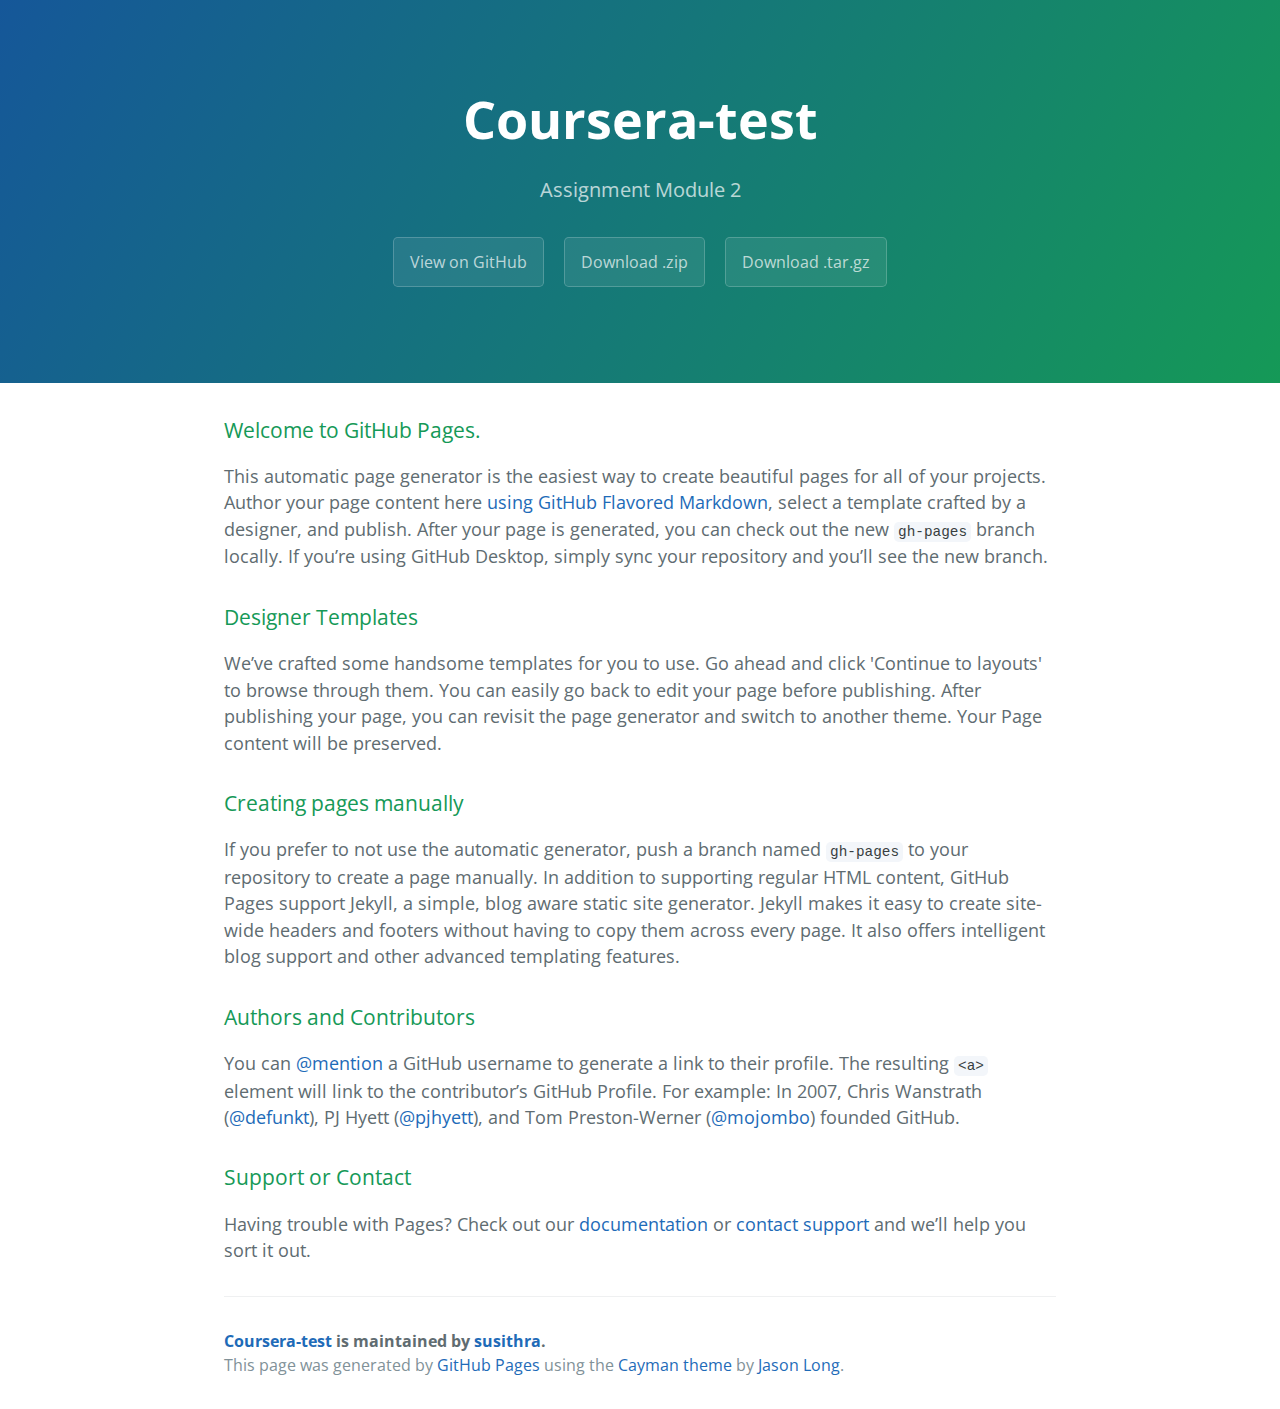
<file: index.html>
<!DOCTYPE html>
<html lang="en-us">
  <head>
    <meta charset="UTF-8">
    <title>Coursera-test by susithra</title>
    <meta name="viewport" content="width=device-width, initial-scale=1">
    <link rel="stylesheet" type="text/css" href="stylesheets/normalize.css" media="screen">
    <link href='https://fonts.googleapis.com/css?family=Open+Sans:400,700' rel='stylesheet' type='text/css'>
    <link rel="stylesheet" type="text/css" href="stylesheets/stylesheet.css" media="screen">
    <link rel="stylesheet" type="text/css" href="stylesheets/github-light.css" media="screen">
  </head>
  <body>
    <section class="page-header">
      <h1 class="project-name">Coursera-test</h1>
      <h2 class="project-tagline">Assignment Module 2</h2>
      <a href="https://github.com/susithra/coursera-test" class="btn">View on GitHub</a>
      <a href="https://github.com/susithra/coursera-test/zipball/master" class="btn">Download .zip</a>
      <a href="https://github.com/susithra/coursera-test/tarball/master" class="btn">Download .tar.gz</a>
    </section>

    <section class="main-content">
      <h3>
<a id="welcome-to-github-pages" class="anchor" href="#welcome-to-github-pages" aria-hidden="true"><span aria-hidden="true" class="octicon octicon-link"></span></a>Welcome to GitHub Pages.</h3>

<p>This automatic page generator is the easiest way to create beautiful pages for all of your projects. Author your page content here <a href="https://guides.github.com/features/mastering-markdown/">using GitHub Flavored Markdown</a>, select a template crafted by a designer, and publish. After your page is generated, you can check out the new <code>gh-pages</code> branch locally. If you’re using GitHub Desktop, simply sync your repository and you’ll see the new branch.</p>

<h3>
<a id="designer-templates" class="anchor" href="#designer-templates" aria-hidden="true"><span aria-hidden="true" class="octicon octicon-link"></span></a>Designer Templates</h3>

<p>We’ve crafted some handsome templates for you to use. Go ahead and click 'Continue to layouts' to browse through them. You can easily go back to edit your page before publishing. After publishing your page, you can revisit the page generator and switch to another theme. Your Page content will be preserved.</p>

<h3>
<a id="creating-pages-manually" class="anchor" href="#creating-pages-manually" aria-hidden="true"><span aria-hidden="true" class="octicon octicon-link"></span></a>Creating pages manually</h3>

<p>If you prefer to not use the automatic generator, push a branch named <code>gh-pages</code> to your repository to create a page manually. In addition to supporting regular HTML content, GitHub Pages support Jekyll, a simple, blog aware static site generator. Jekyll makes it easy to create site-wide headers and footers without having to copy them across every page. It also offers intelligent blog support and other advanced templating features.</p>

<h3>
<a id="authors-and-contributors" class="anchor" href="#authors-and-contributors" aria-hidden="true"><span aria-hidden="true" class="octicon octicon-link"></span></a>Authors and Contributors</h3>

<p>You can <a href="https://help.github.com/articles/basic-writing-and-formatting-syntax/#mentioning-users-and-teams" class="user-mention">@mention</a> a GitHub username to generate a link to their profile. The resulting <code>&lt;a&gt;</code> element will link to the contributor’s GitHub Profile. For example: In 2007, Chris Wanstrath (<a href="https://github.com/defunkt" class="user-mention">@defunkt</a>), PJ Hyett (<a href="https://github.com/pjhyett" class="user-mention">@pjhyett</a>), and Tom Preston-Werner (<a href="https://github.com/mojombo" class="user-mention">@mojombo</a>) founded GitHub.</p>

<h3>
<a id="support-or-contact" class="anchor" href="#support-or-contact" aria-hidden="true"><span aria-hidden="true" class="octicon octicon-link"></span></a>Support or Contact</h3>

<p>Having trouble with Pages? Check out our <a href="https://help.github.com/pages">documentation</a> or <a href="https://github.com/contact">contact support</a> and we’ll help you sort it out.</p>

      <footer class="site-footer">
        <span class="site-footer-owner"><a href="https://github.com/susithra/coursera-test">Coursera-test</a> is maintained by <a href="https://github.com/susithra">susithra</a>.</span>

        <span class="site-footer-credits">This page was generated by <a href="https://pages.github.com">GitHub Pages</a> using the <a href="https://github.com/jasonlong/cayman-theme">Cayman theme</a> by <a href="https://twitter.com/jasonlong">Jason Long</a>.</span>
      </footer>

    </section>

  
  </body>
</html>
</file>
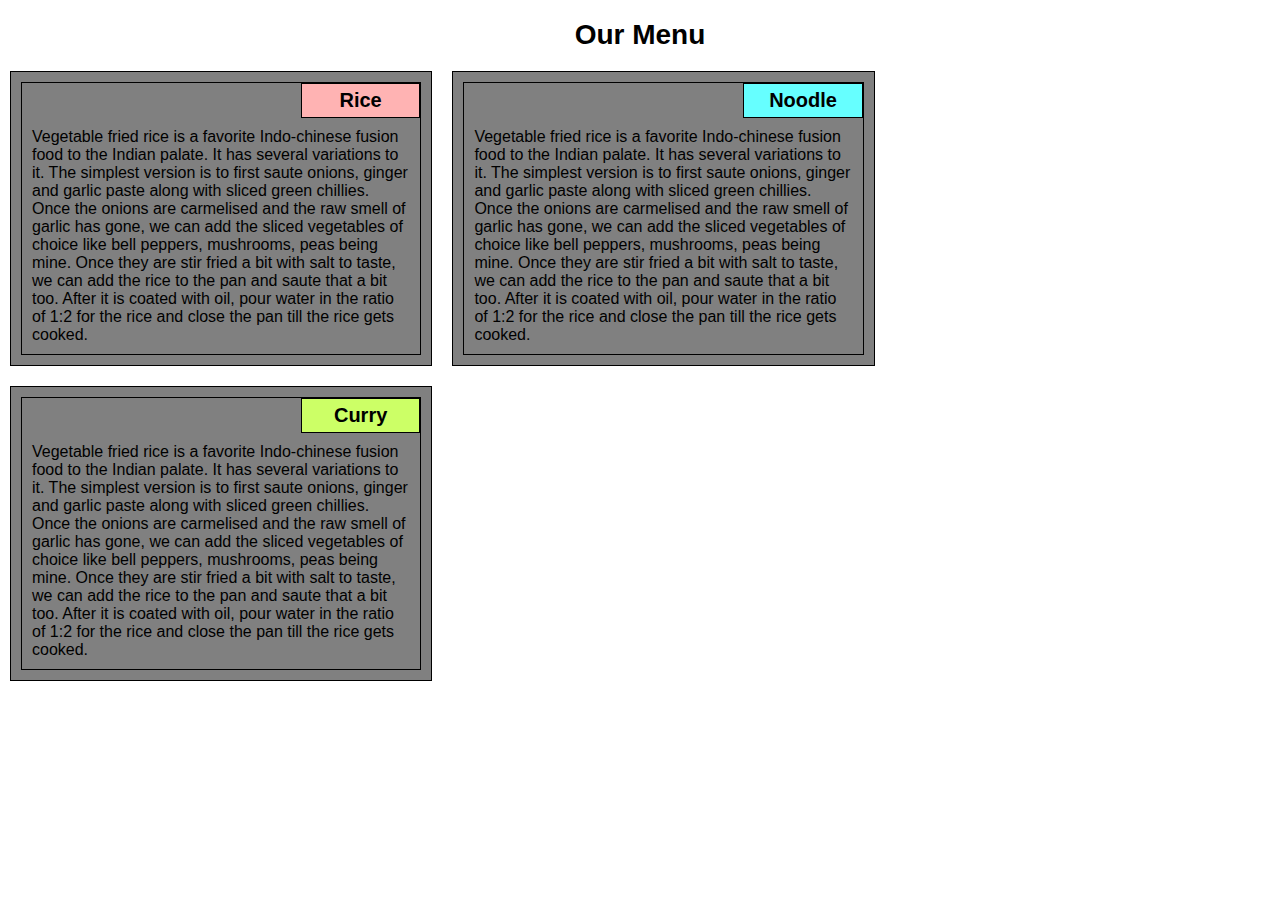
<file: site/module2-assign/index.html>
<!doctype html>
<head>
<meta charset="utf-8">
<meta name="viewport" content="width=device-width, initial-scale=1">
<title> 
Module 2 Assignment - Responsive layout
</title>
<link rel="stylesheet" href="mod2style.css">
</head>
<body>
	<h1> Our Menu </h1>
    <div id="container">
	<div class="col-md-6 col-lg-4 col-sm-12 ">

	    <section>
         <div id="d1" class="ttl"> Rice </div>
          <div id="c1">Vegetable fried rice is a favorite Indo-chinese fusion food to the Indian palate. It has several variations to it. The simplest version is to first saute onions, ginger and garlic paste along with sliced green chillies. Once the onions are carmelised and the raw smell of garlic has gone, we can add the sliced vegetables of choice like bell peppers, mushrooms, peas being mine. Once they are stir fried a bit with salt to taste, we can add the rice to the pan and saute that a bit too. After it is coated with oil, pour water in the ratio of 1:2 for the rice and close the pan till the rice gets cooked. 
         </div>
        </section>
	</div>
	<div class="col-md-6 col-lg-4 col-sm-12 ">
	    <section>
	     <div  id="d2" class="ttl"> Noodle </div>
          <div id="c2"> Vegetable fried rice is a favorite Indo-chinese fusion food to the Indian palate. It has several variations to it. The simplest version is to first saute onions, ginger and garlic paste along with sliced green chillies. Once the onions are carmelised and the raw smell of garlic has gone, we can add the sliced vegetables of choice like bell peppers, mushrooms, peas being mine. Once they are stir fried a bit with salt to taste, we can add the rice to the pan and saute that a bit too. After it is coated with oil, pour water in the ratio of 1:2 for the rice and close the pan till the rice gets cooked. 
         </div>
        </section>
	</div>
	<div class="col-md-12 col-lg-4 col-sm-12 ">
       <section>
        <div  id="d3" class="ttl"> Curry </div>
        <div id="c3"> 
            Vegetable fried rice is a favorite Indo-chinese fusion food to the Indian palate. It has several variations to it. The simplest version is to first saute onions, ginger and garlic paste along with sliced green chillies. Once the onions are carmelised and the raw smell of garlic has gone, we can add the sliced vegetables of choice like bell peppers, mushrooms, peas being mine. Once they are stir fried a bit with salt to taste, we can add the rice to the pan and saute that a bit too. After it is coated with oil, pour water in the ratio of 1:2 for the rice and close the pan till the rice gets cooked. 
        </div>
       </section>
	</div> 
	</div>
</body>
</html>
</file>
<file: stylesheets/stylesheet.css>
* {
  box-sizing: border-box; }

body {
  padding: 0;
  margin: 0;
  font-family: "Open Sans", "Helvetica Neue", Helvetica, Arial, sans-serif;
  font-size: 16px;
  line-height: 1.5;
  color: #606c71; }

a {
  color: #1e6bb8;
  text-decoration: none; }
  a:hover {
    text-decoration: underline; }

.btn {
  display: inline-block;
  margin-bottom: 1rem;
  color: rgba(255, 255, 255, 0.7);
  background-color: rgba(255, 255, 255, 0.08);
  border-color: rgba(255, 255, 255, 0.2);
  border-style: solid;
  border-width: 1px;
  border-radius: 0.3rem;
  transition: color 0.2s, background-color 0.2s, border-color 0.2s; }
  .btn + .btn {
    margin-left: 1rem; }

.btn:hover {
  color: rgba(255, 255, 255, 0.8);
  text-decoration: none;
  background-color: rgba(255, 255, 255, 0.2);
  border-color: rgba(255, 255, 255, 0.3); }

@media screen and (min-width: 64em) {
  .btn {
    padding: 0.75rem 1rem; } }

@media screen and (min-width: 42em) and (max-width: 64em) {
  .btn {
    padding: 0.6rem 0.9rem;
    font-size: 0.9rem; } }

@media screen and (max-width: 42em) {
  .btn {
    display: block;
    width: 100%;
    padding: 0.75rem;
    font-size: 0.9rem; }
    .btn + .btn {
      margin-top: 1rem;
      margin-left: 0; } }

.page-header {
  color: #fff;
  text-align: center;
  background-color: #159957;
  background-image: linear-gradient(120deg, #155799, #159957); }

@media screen and (min-width: 64em) {
  .page-header {
    padding: 5rem 6rem; } }

@media screen and (min-width: 42em) and (max-width: 64em) {
  .page-header {
    padding: 3rem 4rem; } }

@media screen and (max-width: 42em) {
  .page-header {
    padding: 2rem 1rem; } }

.project-name {
  margin-top: 0;
  margin-bottom: 0.1rem; }

@media screen and (min-width: 64em) {
  .project-name {
    font-size: 3.25rem; } }

@media screen and (min-width: 42em) and (max-width: 64em) {
  .project-name {
    font-size: 2.25rem; } }

@media screen and (max-width: 42em) {
  .project-name {
    font-size: 1.75rem; } }

.project-tagline {
  margin-bottom: 2rem;
  font-weight: normal;
  opacity: 0.7; }

@media screen and (min-width: 64em) {
  .project-tagline {
    font-size: 1.25rem; } }

@media screen and (min-width: 42em) and (max-width: 64em) {
  .project-tagline {
    font-size: 1.15rem; } }

@media screen and (max-width: 42em) {
  .project-tagline {
    font-size: 1rem; } }

.main-content :first-child {
  margin-top: 0; }
.main-content img {
  max-width: 100%; }
.main-content h1, .main-content h2, .main-content h3, .main-content h4, .main-content h5, .main-content h6 {
  margin-top: 2rem;
  margin-bottom: 1rem;
  font-weight: normal;
  color: #159957; }
.main-content p {
  margin-bottom: 1em; }
.main-content code {
  padding: 2px 4px;
  font-family: Consolas, "Liberation Mono", Menlo, Courier, monospace;
  font-size: 0.9rem;
  color: #383e41;
  background-color: #f3f6fa;
  border-radius: 0.3rem; }
.main-content pre {
  padding: 0.8rem;
  margin-top: 0;
  margin-bottom: 1rem;
  font: 1rem Consolas, "Liberation Mono", Menlo, Courier, monospace;
  color: #567482;
  word-wrap: normal;
  background-color: #f3f6fa;
  border: solid 1px #dce6f0;
  border-radius: 0.3rem; }
  .main-content pre > code {
    padding: 0;
    margin: 0;
    font-size: 0.9rem;
    color: #567482;
    word-break: normal;
    white-space: pre;
    background: transparent;
    border: 0; }
.main-content .highlight {
  margin-bottom: 1rem; }
  .main-content .highlight pre {
    margin-bottom: 0;
    word-break: normal; }
.main-content .highlight pre, .main-content pre {
  padding: 0.8rem;
  overflow: auto;
  font-size: 0.9rem;
  line-height: 1.45;
  border-radius: 0.3rem; }
.main-content pre code, .main-content pre tt {
  display: inline;
  max-width: initial;
  padding: 0;
  margin: 0;
  overflow: initial;
  line-height: inherit;
  word-wrap: normal;
  background-color: transparent;
  border: 0; }
  .main-content pre code:before, .main-content pre code:after, .main-content pre tt:before, .main-content pre tt:after {
    content: normal; }
.main-content ul, .main-content ol {
  margin-top: 0; }
.main-content blockquote {
  padding: 0 1rem;
  margin-left: 0;
  color: #819198;
  border-left: 0.3rem solid #dce6f0; }
  .main-content blockquote > :first-child {
    margin-top: 0; }
  .main-content blockquote > :last-child {
    margin-bottom: 0; }
.main-content table {
  display: block;
  width: 100%;
  overflow: auto;
  word-break: normal;
  word-break: keep-all; }
  .main-content table th {
    font-weight: bold; }
  .main-content table th, .main-content table td {
    padding: 0.5rem 1rem;
    border: 1px solid #e9ebec; }
.main-content dl {
  padding: 0; }
  .main-content dl dt {
    padding: 0;
    margin-top: 1rem;
    font-size: 1rem;
    font-weight: bold; }
  .main-content dl dd {
    padding: 0;
    margin-bottom: 1rem; }
.main-content hr {
  height: 2px;
  padding: 0;
  margin: 1rem 0;
  background-color: #eff0f1;
  border: 0; }

@media screen and (min-width: 64em) {
  .main-content {
    max-width: 64rem;
    padding: 2rem 6rem;
    margin: 0 auto;
    font-size: 1.1rem; } }

@media screen and (min-width: 42em) and (max-width: 64em) {
  .main-content {
    padding: 2rem 4rem;
    font-size: 1.1rem; } }

@media screen and (max-width: 42em) {
  .main-content {
    padding: 2rem 1rem;
    font-size: 1rem; } }

.site-footer {
  padding-top: 2rem;
  margin-top: 2rem;
  border-top: solid 1px #eff0f1; }

.site-footer-owner {
  display: block;
  font-weight: bold; }

.site-footer-credits {
  color: #819198; }

@media screen and (min-width: 64em) {
  .site-footer {
    font-size: 1rem; } }

@media screen and (min-width: 42em) and (max-width: 64em) {
  .site-footer {
    font-size: 1rem; } }

@media screen and (max-width: 42em) {
  .site-footer {
    font-size: 0.9rem; } }
</file>
<file: stylesheets/github-light.css>
/*
   Copyright 2014 GitHub Inc.

   Licensed under the Apache License, Version 2.0 (the "License");
   you may not use this file except in compliance with the License.
   You may obtain a copy of the License at

       http://www.apache.org/licenses/LICENSE-2.0

   Unless required by applicable law or agreed to in writing, software
   distributed under the License is distributed on an "AS IS" BASIS,
   WITHOUT WARRANTIES OR CONDITIONS OF ANY KIND, either express or implied.
   See the License for the specific language governing permissions and
   limitations under the License.

*/

.pl-c /* comment */ {
  color: #969896;
}

.pl-c1      /* constant, markup.raw, meta.diff.header, meta.module-reference, meta.property-name, support, support.constant, support.variable, variable.other.constant */,
.pl-s .pl-v /* string variable */ {
  color: #0086b3;
}

.pl-e  /* entity */,
.pl-en /* entity.name */ {
  color: #795da3;
}

.pl-s .pl-s1 /* string source */,
.pl-smi      /* storage.modifier.import, storage.modifier.package, storage.type.java, variable.other, variable.parameter.function */ {
  color: #333;
}

.pl-ent /* entity.name.tag */ {
  color: #63a35c;
}

.pl-k /* keyword, storage, storage.type */ {
  color: #a71d5d;
}

.pl-pds              /* punctuation.definition.string, string.regexp.character-class */,
.pl-s                /* string */,
.pl-s .pl-pse .pl-s1 /* string punctuation.section.embedded source */,
.pl-sr               /* string.regexp */,
.pl-sr .pl-cce       /* string.regexp constant.character.escape */,
.pl-sr .pl-sra       /* string.regexp string.regexp.arbitrary-repitition */,
.pl-sr .pl-sre       /* string.regexp source.ruby.embedded */ {
  color: #183691;
}

.pl-v /* variable */ {
  color: #ed6a43;
}

.pl-id /* invalid.deprecated */ {
  color: #b52a1d;
}

.pl-ii /* invalid.illegal */ {
  background-color: #b52a1d;
  color: #f8f8f8;
}

.pl-sr .pl-cce /* string.regexp constant.character.escape */ {
  color: #63a35c;
  font-weight: bold;
}

.pl-ml /* markup.list */ {
  color: #693a17;
}

.pl-mh        /* markup.heading */,
.pl-mh .pl-en /* markup.heading entity.name */,
.pl-ms        /* meta.separator */ {
  color: #1d3e81;
  font-weight: bold;
}

.pl-mq /* markup.quote */ {
  color: #008080;
}

.pl-mi /* markup.italic */ {
  color: #333;
  font-style: italic;
}

.pl-mb /* markup.bold */ {
  color: #333;
  font-weight: bold;
}

.pl-md /* markup.deleted, meta.diff.header.from-file */ {
  background-color: #ffecec;
  color: #bd2c00;
}

.pl-mi1 /* markup.inserted, meta.diff.header.to-file */ {
  background-color: #eaffea;
  color: #55a532;
}

.pl-mdr /* meta.diff.range */ {
  color: #795da3;
  font-weight: bold;
}

.pl-mo /* meta.output */ {
  color: #1d3e81;
}
</file>
<file: site/module2-assign/mod2style.css>
* {
  box-sizing: border-box; 
}

h1{
   margin-bottom: 10px;
   text-align: center;
   font-size: 175%;
}
body{
   padding: 0px;
   margin:0px;
   font-family: sans-serif, helvetica;
}


.ttl{

	position: relative;
	float: right;
   
  /* left: 70%; */

    right: 0px;
    top: 0px;
    width: 30%;
    color: black;
    text-align: center;
    font-weight: bold;
    font-size: 125%;
    border: 1px;
    border-style: solid ;
    padding:5px;

}
#container{
   width: 100%;
   margin: 0px;
   padding: 0px;
}

section {

    border: 1px solid black;
    background-color:gray;
    margin: 10px;
   
}

#d1{
   background-color:  #ffb3b3;
}

#d2 {
   background-color: #66ffff;
}

#d3{
	background-color: #ccff66;
}

#c1,#c2,#c3{
	clear:right;	
	padding:10px;
}

@media (max-width: 767px){
 .col-sm-1, .col-sm-2, .col-sm-3, .col-sm-4, .col-sm-5, .col-sm-6, .col-sm-7, .col-sm-8, .col-sm-9, .col-sm-10, .col-sm-11, .col-sm-12 {

  	position:relative;
   float: left;
   }
   .col-sm-12{
     width: 100%;

  	float: left;
    border: 1px solid black;
    margin:10px;
    background-color:gray;
   }
   .col-sm-12{
     width: 98%;

   }
}

@media (min-width:768px) and (max-width: 991px){
.col-md-1, .col-md-2, .col-md-3, .col-md-4, .col-md-5, .col-md-6, .col-md-7, .col-md-8, .col-md-9, .col-md-10, .col-md-11, .col-md-12 {

  position:relative;
   float: left;
    border: 1px solid black;
    background-color:gray;
    margin: 10px;

  }
  .col-md-1 {
    width: 8.33%;
  }
  .col-md-2 {
    width: 16.66%;
  }
  .col-md-3 {
    width: 25%;
  }
  .col-md-4 {
    width: 33%;
   
  }
  .col-md-5 {
    width: 41.66%;
  }
  .col-md-6 {

    width: 50%;

 }
  .col-md-7 {
    width: 58.33%;
  }
  .col-md-8 {
    width: 66.66%;
  }
  .col-md-9 {
    width: 74.99%;
  }
  .col-md-10 {
    width: 83.33%;
  }
  .col-md-11 {
    width: 91.66%;
  }
  .col-md-12 {

    width: 100%;

  }

}

@media (min-width: 992px) {
  .col-lg-1, .col-lg-2, .col-lg-3, .col-lg-4, .col-lg-5, .col-lg-6, .col-lg-7, .col-lg-8, .col-lg-9, .col-lg-10, .col-lg-11, .col-lg-12 {
   position:relative;
   float: left;
    border: 1px solid black;
    background-color:gray;
    margin: 10px;
  }
  .col-lg-1 {
    width: 8.33%;
  }
  .col-lg-2 {
    width: 16.66%;
  }
  .col-lg-3 {
    width: 25%;
   
  }
  .col-lg-4 {

    width: 33%;

  }
  .col-lg-5 {
    width: 41.66%;
  }
  .col-lg-6 {
    width: 50%;
  }
  .col-lg-7 {
    width: 58.33%;
  }
  .col-lg-8 {
    width: 66.66%;
  }
  .col-lg-9 {
    width: 74.99%;
  }
  .col-lg-10 {
    width: 83.33%;
  }
  .col-lg-11 {
    width: 91.66%;
  }
  .col-lg-12 {
    width: 100%;
  }
}
</file>
